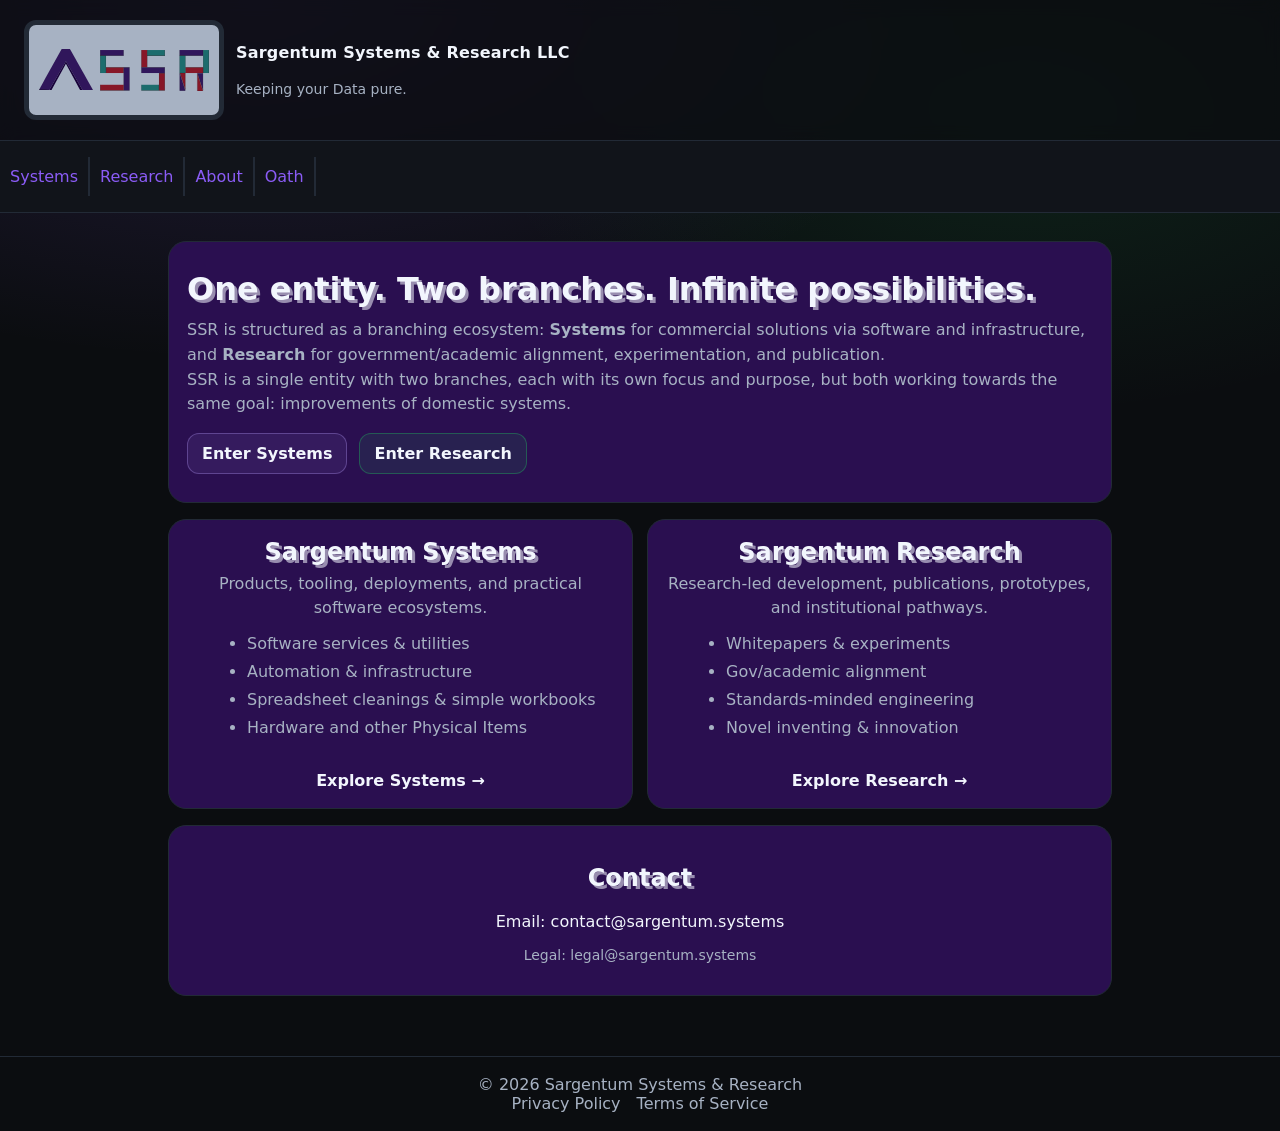
<file: index.html>
<!doctype html>
<html lang="en">
<head>
  <meta charset="utf-8" />
  <meta name="viewport" content="width=device-width,initial-scale=1" />
  <meta name="google-site-verification" content="L9wd1GuZ4p36dfTCoOil-NiSOIFx-iBDD6UrFmLHmzE" />
  <title>Sargentum Systems & Research</title>
  <meta name="description" content="Sargentum Systems & Research: building software systems and research-driven frameworks." />
  <link rel="stylesheet" href="assets/styles.css" />
  <link rel="apple-touch-icon" sizes="180x180" href="/apple-touch-icon.png">
  <link rel="icon" type="image/png" sizes="32x32" href="/favicon-32x32.png">
  <link rel="icon" type="image/png" sizes="16x16" href="/favicon-16x16.png">
  <link rel="manifest" href="/site.webmanifest">
</head>
<body>
  <header class="top">
    <div class="brand">
      <div class="mark" >
        <img src="assets/SSR_Logo.svg" alt="SSR Logo">
      </div>
      <div>
        <div class="name">Sargentum Systems &amp; Research LLC</div><br>
        <div class="tag">Keeping your Data pure.</div>
      </div>
    </div>
  </header>
      <nav class="nav">
      <ul>
        <li><a href="systems/index.html" title="Systems Overview">Systems</a></li>
        <li><a href="research/index.html" title="Research Overview">Research</a></li>
        <li><a href="about/index.html" title="Mission Statement & Goals">About</a></li>
        <li><a href="oath/index.html" title="Oath of Data Purity">Oath</a></li>
      </ul>
    </nav>
  <main class="wrap">
    <section class="hero">
      <h1>One entity. Two branches. Infinite possibilities.</h1>
      <p>
        SSR is structured as a branching ecosystem: <strong>Systems</strong> for commercial solutions via software and infrastructure,
        and <strong>Research</strong> for government/academic alignment, experimentation, and publication.<br>
        SSR is a single entity with two branches, each with its own focus and purpose, but both working towards the same goal: improvements of domestic systems.
      </p>
      <div class="ctaRow">
        <a class="btn" href="systems/index.html">Enter Systems</a>
        <a class="btn ghost" href="research/index.html">Enter Research</a>
      </div>
    </section>

    <section class="grid" aria-label="Branches">
      <article class="card" data-tilt>
        <h2>Sargentum Systems</h2>
        <p>Products, tooling, deployments, and practical software ecosystems.</p>
        <ul>
          <li>Software services & utilities</li>
          <li>Automation & infrastructure</li>
          <li><a href="systems/spreadsheets/index.html">Spreadsheet cleanings & simple workbooks</a></li>
          <li>Hardware and other Physical Items</li>
        </ul>
        <br>
        <a class="link" href="systems/index.html">Explore Systems →</a>
      </article>
      <article class="card" data-tilt>
        <h2>Sargentum Research</h2>
        <p>Research-led development, publications, prototypes, and institutional pathways.</p>
        <ul>
          <li>Whitepapers & experiments</li>
          <li>Gov/academic alignment</li>
          <li>Standards-minded engineering</li>
          <li>Novel inventing & innovation</li>
        </ul>
        <br>
        <a class="link" href="research/index.html">Explore Research →</a>
      </article>
    </section>

    <section id="contact" class="contact">
      <h2>Contact</h2>
      <p>Email: <a href="mailto:contact@sargentum.systems">contact@sargentum.systems</a></p>
      <p class="small">Legal: <a href="mailto:legal@sargentum.systems">legal@sargentum.systems</a></p>
    </section>
  </main>

  <footer class="foot">
    <span>© <span id="year"></span> Sargentum Systems &amp; Research</span><br>
    <a href="privacy-policy.md">Privacy Policy</a>&emsp;<a href="terms-of-service.md">Terms of Service</a>
  </footer>

  <script src="assets/app.js" defer></script>
</body>
</html>
</file>
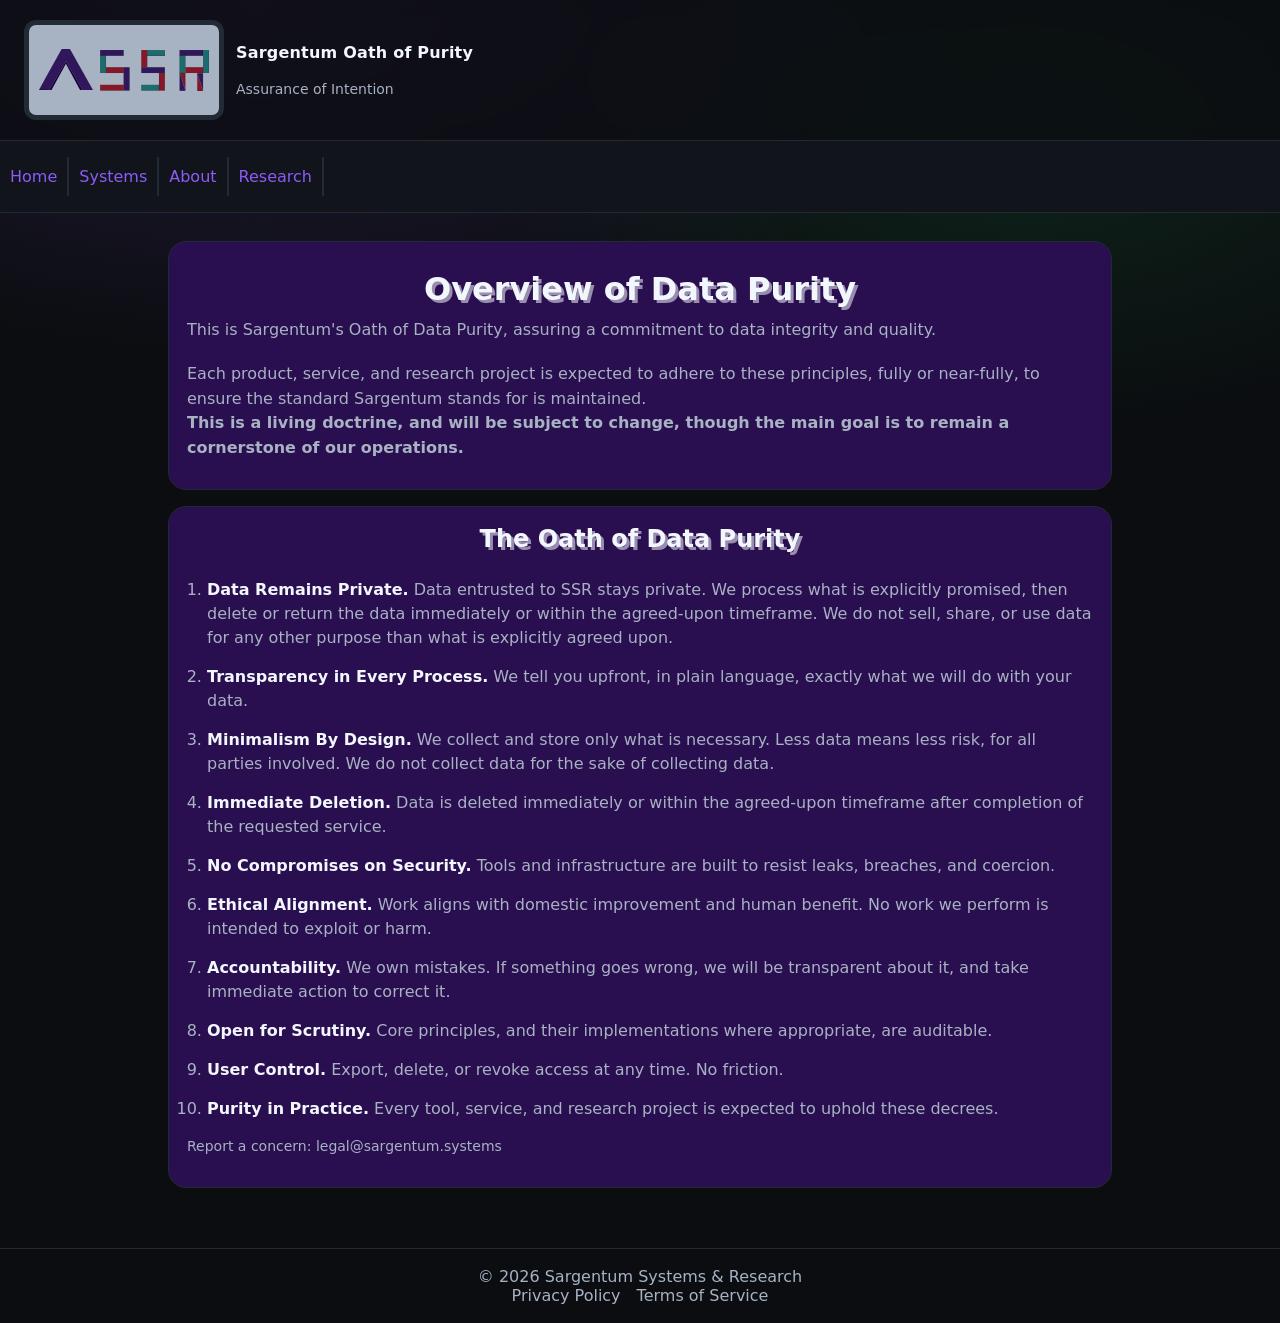
<file: oath/index.html>
<!DOCTYPE html>
<html lang="en">
<head>
    <meta charset="UTF-8">
    <meta name="viewport" content="width=device-width, initial-scale=1.0">
    <title>Sargentum Oath of Data Purity</title>
    <meta name="description" content="Sargentum Oath of Data Purity. Core Sentiments to adhere to for Operation and Standards." />
    <link rel="stylesheet" href="../assets/styles.css">
    <link rel="apple-touch-icon" sizes="180x180" href="/apple-touch-icon.png">
    <link rel="icon" type="image/png" sizes="32x32" href="/favicon-32x32.png">
    <link rel="icon" type="image/png" sizes="16x16" href="/favicon-16x16.png">
    <link rel="manifest" href="/site.webmanifest">
</head>
<body>
    <header class="top">
        <div class="brand">
            <div class="mark">
                <img src="../assets/SSR_Logo.svg" alt="SSR Logo">
            </div>
            <div>
                <div class="name">Sargentum Oath of Purity</div><br>
                <div class="tag">Assurance of Intention</div>
            </div>
        </div>
    </header>
    <nav class="nav">
        <ul>
            <li><a href="../index.html" title="Return to Homepage">Home</a></li>
            <li><a href="../systems/index.html" title="Systems Overview">Systems</a></li>
            <li><a href="../about/index.html" title="Mission Statement & Goals">About</a></li>
            <li><a href="../research/index.html" title="Research Overview">Research</a></li>
        </ul>
    </nav>
    <main class="wrap">
        <section class="hero">
            <h1 style="text-align: center;">Overview of Data Purity</h1>
            <p>This is Sargentum's Oath of Data Purity, assuring a commitment to data integrity and quality.</p><br>
            <p>Each product, service, and research project is expected to adhere to these principles, fully or near-fully, to ensure the standard Sargentum stands for is maintained.</p>
            <p><strong>This is a living doctrine, and will be subject to change, though the main goal is to remain a cornerstone of our operations.</strong></p>
        </section>

        <section class="grid">
            <article class="card card-span">
                <h2 style="text-align: center;">The Oath of Data Purity</h2><br>
                <ol class="decrees">
                    <li>
                        <strong>Data Remains Private.</strong>
                        Data entrusted to SSR stays private. We process what is explicitly promised, then delete or return the data immediately or within the agreed-upon timeframe. We do not sell, share, or use data for any other purpose than what is explicitly agreed upon.
                    </li>
                    <li>
                        <strong>Transparency in Every Process.</strong>
                        We tell you upfront, in plain language, exactly what we will do with your data.
                    </li>
                    <li>
                        <strong>Minimalism By Design.</strong>
                        We collect and store only what is necessary. Less data means less risk, for all parties involved. We do not collect data for the sake of collecting data.
                    </li>
                    <li>
                        <strong>Immediate Deletion.</strong>
                        Data is deleted immediately or within the agreed-upon timeframe after completion of the requested service.
                    </li>
                    <li>
                        <strong>No Compromises on Security.</strong>
                        Tools and infrastructure are built to resist leaks, breaches, and coercion.
                    </li>
                    <li>
                        <strong>Ethical Alignment.</strong>
                        Work aligns with domestic improvement and human benefit. No work we perform is intended to exploit or harm.
                    </li>
                    <li>
                        <strong>Accountability.</strong>
                        We own mistakes. If something goes wrong, we will be transparent about it, and take immediate action to correct it.
                    </li>
                    <li>
                        <strong>Open for Scrutiny.</strong>
                        Core principles, and their implementations where appropriate, are auditable.
                    </li>
                    <li>
                        <strong>User Control.</strong>
                        Export, delete, or revoke access at any time. No friction.
                    </li>
                    <li>
                        <strong>Purity in Practice.</strong>
                        Every tool, service, and research project is expected to uphold these decrees.
                    </li>
                </ol>
                <p class="small">Report a concern: <a href="mailto:legal@sargentum.systems">legal@sargentum.systems</a></p>
            </article>
        </section>
    </main>
    <footer class="foot">
        <span>© <span id="year"></span> Sargentum Systems &amp; Research</span><br>
        <a href="../privacy-policy.md">Privacy Policy</a>&emsp;<a href="../terms-of-service.md">Terms of Service</a>
    </footer>
    <script src="../assets/app.js" defer></script>
</body>
</html>
</file>
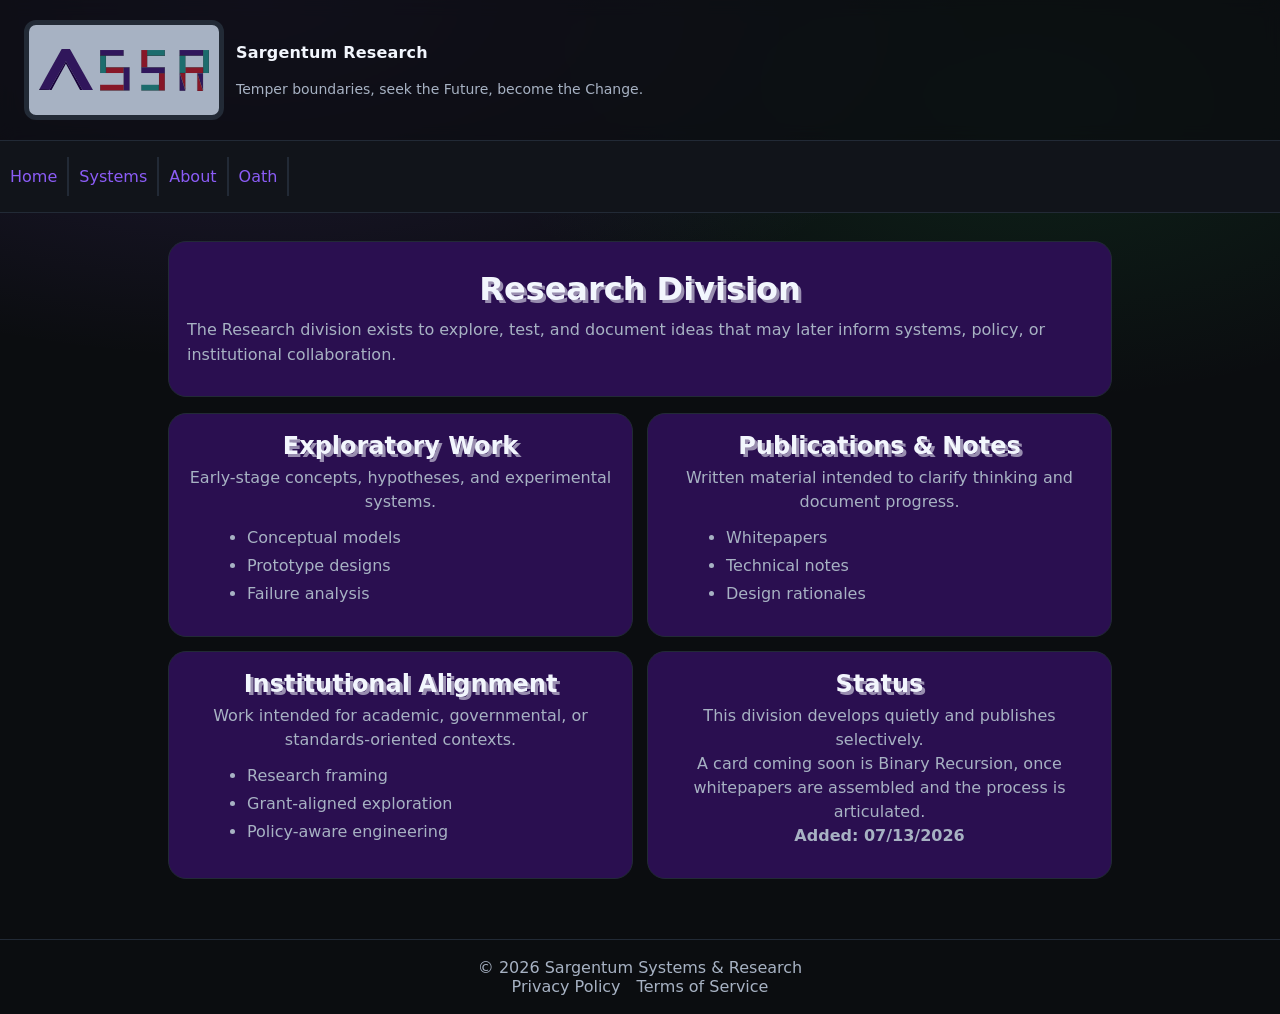
<file: research/index.html>
<!doctype html>
<html lang="en">
<head>
  <meta charset="utf-8" />
  <meta name="viewport" content="width=device-width,initial-scale=1" />
  <title>Sargentum Research</title>
  <meta name="description" content="Sargentum Research: exploratory engineering, analysis, and research-driven development." />
  <link rel="stylesheet" href="../assets/styles.css" />
  <link rel="apple-touch-icon" sizes="180x180" href="/apple-touch-icon.png">
  <link rel="icon" type="image/png" sizes="32x32" href="/favicon-32x32.png">
  <link rel="icon" type="image/png" sizes="16x16" href="/favicon-16x16.png">
  <link rel="manifest" href="/site.webmanifest">
</head>
<body>
  <header class="top">
    <div class="brand">
      <div class="mark">
        <img src="../assets/SSR_Logo.svg" alt="SSR Logo">
      </div>
      <div>
        <div class="name">Sargentum Research</div><br>
        <div class="tag">Temper boundaries, seek the Future, become the Change.</div>
      </div>
    </div>
  </header>
  <nav class="nav">
    <ul>
      <li><a href="../index.html" title="Return to Homepage">Home</a></li>
      <li><a href="../systems/index.html" title="Systems Overview">Systems</a></li>
      <li><a href="../about/index.html" title="Mission Statement & Goals">About</a></li>
      <li><a href="../oath/index.html" title="Oath of Data Purtity">Oath</a></li>
    </ul>  

    </nav>
  <main class="wrap">
    <section class="hero">
      <h1 style="text-align: center;">Research Division</h1>
      <p>
        The Research division exists to explore, test, and document ideas that may
        later inform systems, policy, or institutional collaboration.
      </p>
    </section>

    <section class="grid">
      <article class="card">
        <h2>Exploratory Work</h2>
        <p>
          Early-stage concepts, hypotheses, and experimental systems.
        </p>
        <ul>
          <li>Conceptual models</li>
          <li>Prototype designs</li>
          <li>Failure analysis</li>
        </ul>
      </article>

      <article class="card">
        <h2>Publications & Notes</h2>
        <p>
          Written material intended to clarify thinking and document progress.
        </p>
        <ul>
          <li>Whitepapers</li>
          <li>Technical notes</li>
          <li>Design rationales</li>
        </ul>
      </article>

      <article class="card">
        <h2>Institutional Alignment</h2>
        <p>
          Work intended for academic, governmental, or standards-oriented contexts.
        </p>
        <ul>
          <li>Research framing</li>
          <li>Grant-aligned exploration</li>
          <li>Policy-aware engineering</li>
        </ul>
      </article>

      <article class="card">
        <h2>Status</h2>
        <p>
          This division develops quietly and publishes selectively.<br>
          A card coming soon is Binary Recursion, once whitepapers are assembled and the process is articulated.<br>
          <strong>Added: 07/13/2026</strong>
        </p>
      </article>
    </section>
  </main>

  <footer class="foot">
    <span>© <span id="year"></span> Sargentum Systems &amp; Research</span><br>
    <a href="../privacy-policy.md">Privacy Policy</a>&emsp;<a href="../terms-of-service.md">Terms of Service</a>
  </footer>

  <script src="../assets/app.js" defer></script>
</body>
</html>
</file>
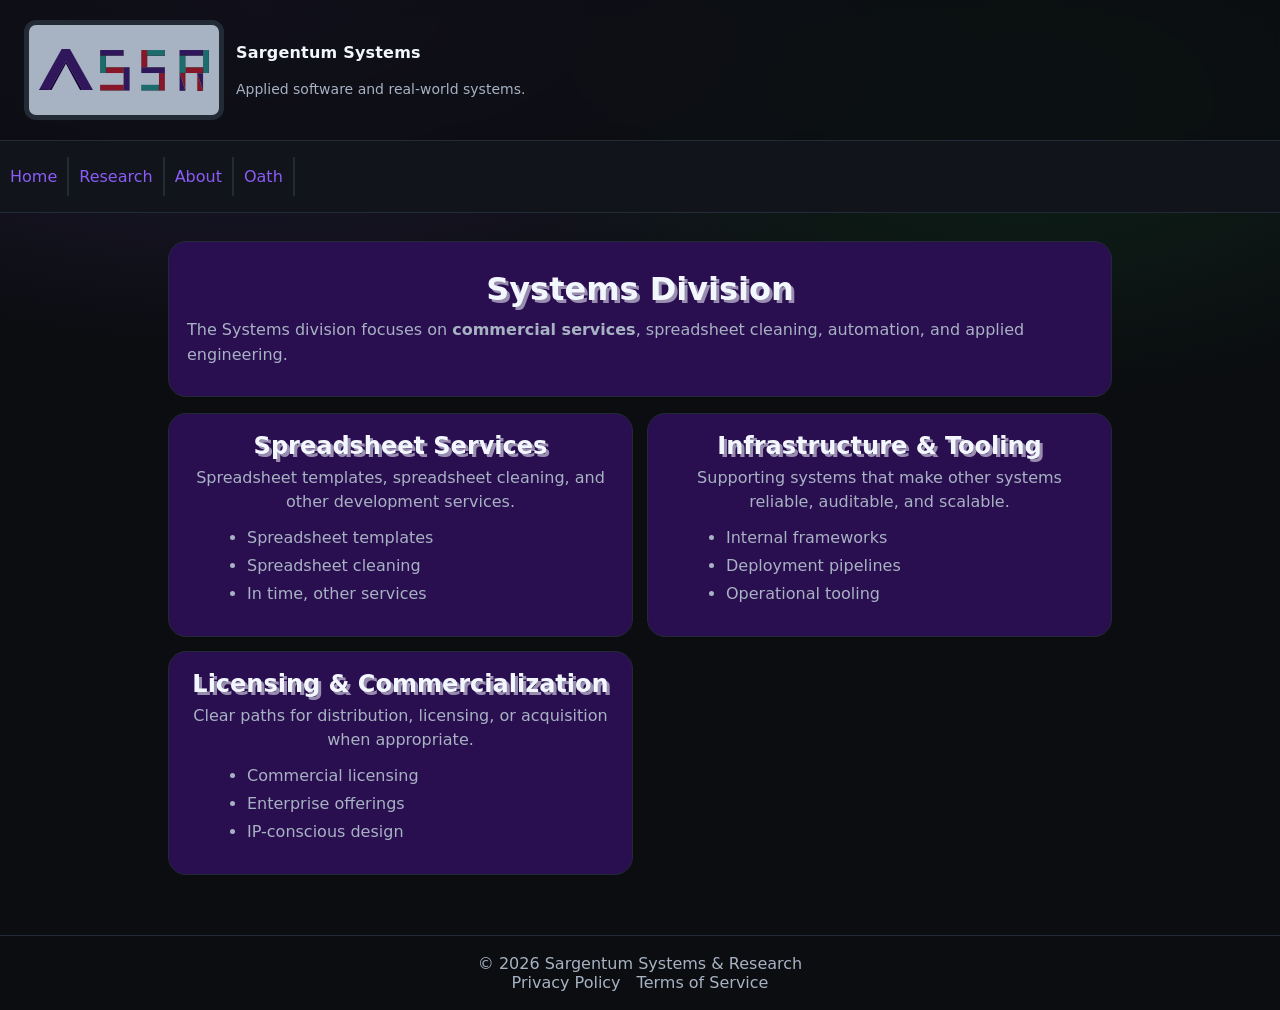
<file: systems/index.html>
<!doctype html>
<html lang="en">
<head>
  <meta charset="utf-8" />
  <meta name="viewport" content="width=device-width,initial-scale=1" />
  <title>Sargentum Systems</title>
  <meta name="description" content="Sargentum Systems: commercial software, tooling, and utilities systems engineering." />
  <link rel="stylesheet" href="../assets/styles.css" />
  <link rel="apple-touch-icon" sizes="180x180" href="/apple-touch-icon.png">
  <link rel="icon" type="image/png" sizes="32x32" href="/favicon-32x32.png">
  <link rel="icon" type="image/png" sizes="16x16" href="/favicon-16x16.png">
  <link rel="manifest" href="/site.webmanifest">
</head>
<body>
  <header class="top">
    <div class="brand">
      <div class="mark">
        <img src="../assets/SSR_Logo.svg" alt="SSR Logo">
      </div>
      <div>
        <div class="name">Sargentum Systems</div><br>
        <div class="tag">Applied software and real-world systems.</div>
      </div>
    </div>
  </header>
      <nav class="nav">
      <ul>
        <li><a href="../index.html" title="Return to Homepage">Home</a></li>
        <li><a href="../research/index.html" title="Research Overview">Research</a></li>
        <li><a href="../about/index.html" title="Mission Statement & Goals">About</a></li>
        <li><a href="../oath/index.html" title="Oath of Data Purity">Oath</a></li>
      </ul>
    </nav>
  <main class="wrap">
    <section class="hero">
      <h1 style="text-align: center;">Systems Division</h1>
      <p>
        The Systems division focuses on <strong>commercial services</strong>,
        spreadsheet cleaning, automation, and applied engineering.
      </p>
    </section>

    <section class="grid">
      <article class="card">
        <h2>Spreadsheet Services</h2>
        <p>
          Spreadsheet templates, spreadsheet cleaning, and other development services.
        </p>
        <ul>
          <li><a href="../systems/spreadsheets/index.html">Spreadsheet templates</a></li>
          <li><a href="../systems/spreadsheets/index.html">Spreadsheet cleaning</a></li>
          <li>In time, other services</li>
        </ul>
      </article>

      <article class="card">
        <h2>Infrastructure & Tooling</h2>
        <p>
          Supporting systems that make other systems reliable, auditable, and scalable.
        </p>
        <ul>
          <li>Internal frameworks</li>
          <li>Deployment pipelines</li>
          <li>Operational tooling</li>
        </ul>
      </article>

      <article class="card">
        <h2>Licensing & Commercialization</h2>
        <p>
          Clear paths for distribution, licensing, or acquisition when appropriate.
        </p>
        <ul>
          <li>Commercial licensing</li>
          <li>Enterprise offerings</li>
          <li>IP-conscious design</li>
        </ul>
      </article>
      
    </section>
  </main>

  <footer class="foot">
    <span>© <span id="year"></span> Sargentum Systems &amp; Research</span><br>
    <a href="../privacy-policy.md">Privacy Policy</a>&emsp;<a href="../terms-of-service.md">Terms of Service</a>
  </footer>

  <script src="../assets/app.js" defer></script>
</body>
</html>
</file>
<file: assets/styles.css>
:root{
  --bg:#0b0d10;
  --panel:#11141a;
  --panel-accent: #2a0f50;
  --text:hsl(218, 73%, 97%);
  --muted:#a7b2c3;
  --line:#222a36;
  --accent:#8b5cf6;
  --btn1: hsla(258, 54%, 69%, 0.4);
  --accent2:#22c55e;
}

*{box-sizing:border-box}
html,body{margin:0;padding:0; font-weight: 500;}
body{
  font-family: system-ui, -apple-system, Segoe UI, Roboto, Arial, sans-serif;
  background: radial-gradient(1200px 600px at 20% 0%, rgba(139,92,246,.18), transparent 60%),
              radial-gradient(900px 500px at 80% 10%, rgba(34,197,94,.12), transparent 60%),
              var(--bg);
  color:var(--text);
}

a{color:inherit;text-decoration:none}
a:hover{text-decoration:underline}

.top{
  display:flex; align-items:center; justify-content:space-between;
  padding:20px 24px; border-bottom:1px solid var(--line);
  position:sticky; top:0; background:rgba(11,13,16,.75); backdrop-filter: blur(8px);
  z-index:100;
}

.brand{display:flex; gap:12px; align-items:center}
.mark{
  width:200px; height:100px; display:grid; place-items:center;
  border:5px solid var(--line); border-radius:12px;
  padding:10px;
  background:var(--muted);
  font-weight:800;
}
.name{font-weight:800; letter-spacing:.2px}
.tag{color:var(--muted); font-size:14px}

.nav{display:flex; border-bottom:1px solid var(--line); background:var(--panel); position:sticky; top:0; z-index:99;}
.nav ul{list-style-type:none; background-color: var(--panel); padding: 0px; overflow: hidden;}
.nav a{padding:10px; color: var(--accent); text-decoration:none; display:block; text-align:center}
.nav a:hover{background:var(--muted); text-decoration:none}
.nav li{float:left; border-right:2px solid var(--line)}

.wrap{max-width:980px; margin:0 auto; padding:28px 18px 60px}

.hero{
  padding:28px 18px;
  border:1px solid var(--line); border-radius:18px;
  background: var(--panel-accent);
}
.hero h1{margin:0 0 10px; font-size:32px; text-shadow: 3px 3px hsla(218, 73%, 97%, 0.55)}
.hero p{margin:0; color:var(--muted); line-height:1.55}

.ctaRow{display:flex; gap:12px; margin-top:16px; flex-wrap:wrap}
.btn{
  display:inline-flex; align-items:center; justify-content:center;
  padding:10px 14px; border-radius:12px;
  border:1px solid var(--btn1);
  background:rgba(159, 133, 219, 0.1);
  font-weight:650;
}
.btn.ghost{
  border-color:rgba(34,197,94,.35);
  background:rgba(34,197,94,.10);
}

.grid{
  display:grid;
  grid-template-columns: repeat(2, minmax(0, 1fr));
  gap:14px;
  margin-top:16px;
  text-align:center;
}
@media (max-width: 760px){
  .grid{grid-template-columns:1fr}
}

.card{
  border:1px solid var(--line);
  border-radius:18px;
  padding:18px;
  background: var(--panel-accent);
  transition: transform .12s ease, border-color .12s ease;
}
.card:hover{transform: translateY(-2px); border-color: rgba(139,92,246,.35)}
.card h2{margin:0 0 6px; text-shadow: 3px 3px hsla(218, 73%, 97%, 0.55)}
.card p{margin:0 0 12px; color:var(--muted); line-height:1.5}
.card ul{margin:0 0 12px; color:var(--muted)}
.card ul li{margin:0 0 4px; line-height:1.5; text-align:left; list-style-type:disc; margin-left:20px}
.link{font-weight:700; text-decoration:none}
.link:hover{text-decoration:underline}
.contact{
  margin-top:16px;
  padding:18px;
  border:1px solid var(--line);
  border-radius:18px;
  background: var(--panel-accent);
  text-align:center;
}
.contact h2{text-shadow: 3px 3px hsla(218, 73%, 97%, 0.55)}
.small{color:var(--muted); font-size:14px}

.foot{
  border-top:1px solid var(--line);
  padding:18px;
  color:var(--muted);
  text-align:center;
}
.social-link{
  font-size: 32px;
  padding: 10px 10px 10px 10px;
}

.card-span {
  grid-column: 1 / -1;
  text-align: left;
}

.decrees {
  margin: 0 0 12px;
  padding-left: 1.25rem;
  color: var(--muted);
}

.decrees li {
  margin: 0 0 15px;
  line-height: 1.5;
}

.decrees strong {
  color: var(--text);
}

#human-result code {
  word-break: break-all;
  overflow-wrap: break-word;
  font-size: 0.95rem;
  line-height: 1.4;
  display: block;
  background: rgba(0,0,0,0.3);
  padding: 8px;
  border-radius: 6px;
  margin: 8px 0;
}

#json-output {
  background: rgba(0,0,0,0.4);
  padding: 12px;
  border-radius: 6px;
  overflow-x: auto;
  white-space: pre;
  font-size: 0.9rem;
  max-height: 300px;
  overflow-y: auto;
}
</file>
